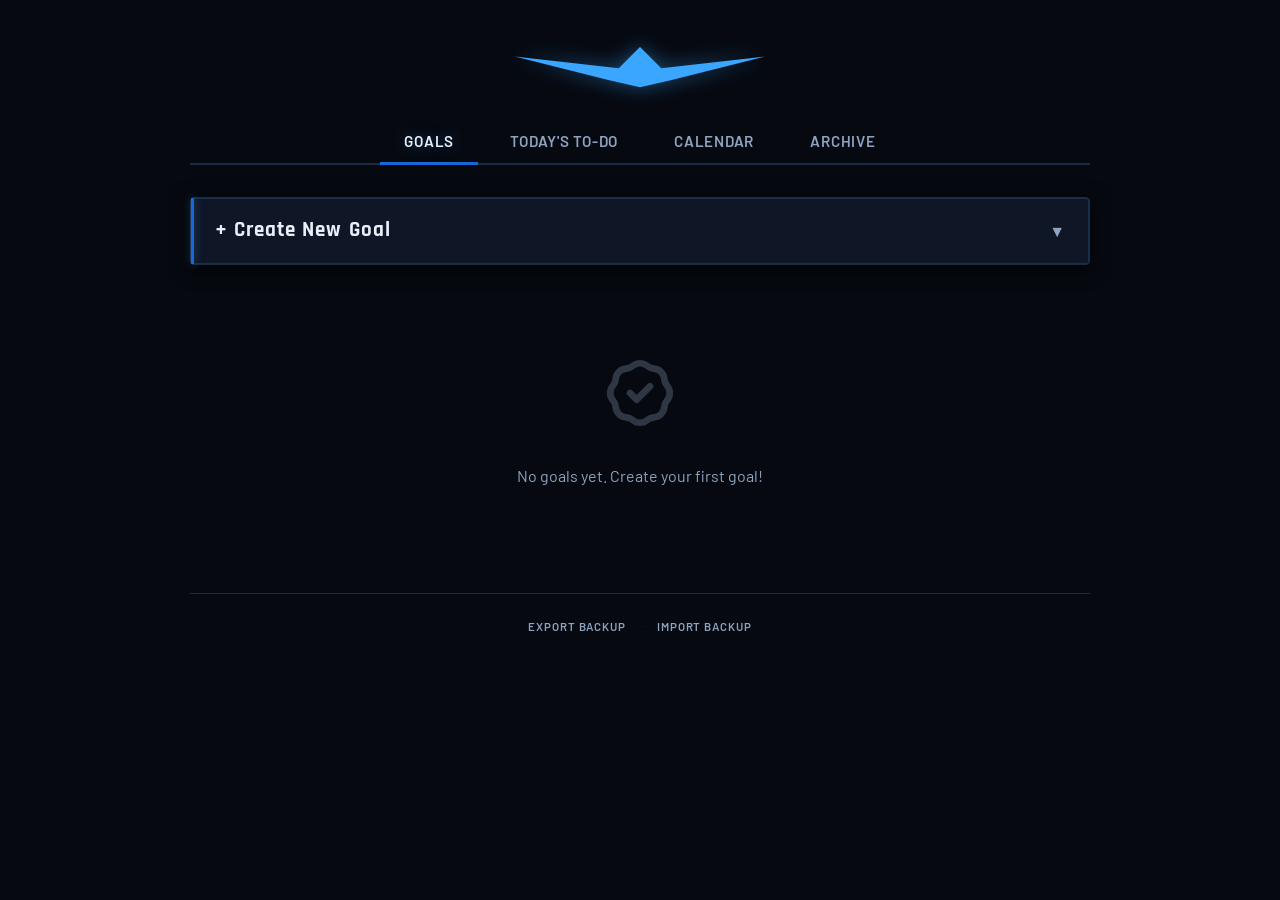
<file: index.html>
<!DOCTYPE html>
<html lang="en">
<head>
  <meta charset="UTF-8">
  <meta name="viewport" content="width=device-width, initial-scale=1.0">
  <title>Goal Tracker</title>
  <link rel="preconnect" href="https://fonts.googleapis.com">
  <link rel="preconnect" href="https://fonts.gstatic.com" crossorigin>
  <link rel="stylesheet" href="https://fonts.googleapis.com/css2?family=Rajdhani:wght@500;600;700&family=Barlow:wght@400;500;600;700&display=swap">
  <link rel="stylesheet" href="assets/styles.css">
</head>
<body>
  <div class="container">
    <header>
      <svg class="wing-mark" viewBox="0 0 220 46" aria-hidden="true" focusable="false">
        <path d="M110 6 L128 24 L216 14 L136 34 L110 40 Z"/>
        <path d="M110 6 L92 24 L4 14 L84 34 L110 40 Z"/>
      </svg>
      <h1 class="sr-only">Goal Tracker</h1>
    </header>

    <div class="tabs">
      <button class="tab active" onclick="switchTab('goals')">Goals</button>
      <button class="tab" onclick="switchTab('todo')">Today's To-Do</button>
      <button class="tab" onclick="switchTab('calendar')">Calendar</button>
      <button class="tab" onclick="switchTab('archive')">Archive</button>
    </div>

    <!-- GOALS TAB -->
    <div id="goals-tab" class="tab-content active">
      <div class="add-goal-section collapsed" id="addGoalSection">
        <div class="add-goal-header" onclick="toggleAddGoalSection()">
          <h2>+ Create New Goal</h2>
          <span class="expand-icon">&#9660;</span>
        </div>
        <div class="add-goal-content">
          <form id="goalForm">
            <div class="form-group">
              <label for="goalTitle">Goal Title</label>
              <input type="text" id="goalTitle" required placeholder="e.g., Launch my online business">
            </div>

            <div class="form-group">
              <label for="goalDeadline">Deadline (Optional)</label>
              <input type="date" id="goalDeadline">
            </div>

            <div class="form-group">
              <label class="checkbox-label">
                <input type="checkbox" id="isBooleanGoal" onchange="toggleObjectivesSection()">
                <span>Simple Yes/No Goal (no objectives needed)</span>
              </label>
            </div>

            <div class="form-group" id="objectivesFormGroup">
              <label>Objectives (Optional)</label>
              <div id="objectivesList" class="objectives-list"></div>
              <button type="button" class="btn btn-secondary" onclick="addObjectiveInput()">+ Add Objective</button>
            </div>

            <button type="submit" class="btn btn-primary">Create Goal</button>
          </form>
        </div>
      </div>

      <div id="goalsContainer"></div>
    </div>

    <!-- TODAY'S TO-DO TAB -->
    <div id="todo-tab" class="tab-content">
      <div class="daily-planner">
        <h2>To-Do List</h2>

        <div class="planner-nav">
          <button onclick="changePlannerDay(-1)" aria-label="Previous day">&#8249;</button>
          <span id="plannerDate"></span>
          <button onclick="changePlannerDay(1)" aria-label="Next day">&#8250;</button>
          <button id="plannerToday" class="planner-today" onclick="goToToday()">Today</button>
        </div>

        <div class="planner-section">
          <h3>Tasks</h3>
          <div class="day-view">
            <div class="day-timeline" id="dayTimeline" onclick="timelineJump(event)"
              title="Click to jump to what's happening then"></div>
            <div class="daily-task-list" id="dailyTaskList"></div>
          </div>
        </div>

        <div class="planner-section">
          <h3>Add Quick Task</h3>
          <div class="quick-task-row">
            <input type="text" id="quickTaskInput" placeholder="Add a task not related to any goal...">
            <button class="btn btn-primary" onclick="addQuickTask()">Add</button>
          </div>
        </div>

        <div class="planner-section">
          <h3>Add from Goals</h3>
          <div class="objective-selector" id="objectiveSelector"></div>
        </div>
      </div>
    </div>

    <!-- CALENDAR TAB -->
    <div id="calendar-tab" class="tab-content">
      <div class="calendar-planner-layout">
        <div class="calendar-container">
          <div class="calendar-header">
            <h2>Calendar</h2>
            <div class="calendar-nav">
              <button onclick="changeMonth(-1)">&#8249;</button>
              <span id="currentMonth"></span>
              <button onclick="changeMonth(1)">&#8250;</button>
            </div>
          </div>
          <div class="calendar-grid" id="calendarGrid"></div>
        </div>

        <div class="goals-sidebar">
          <h3>Goals by Deadline</h3>
          <div id="goalsSidebarList"></div>
        </div>
      </div>
    </div>

    <!-- ARCHIVE TAB -->
    <div id="archive-tab" class="tab-content">
      <div class="archive-header">
        <h2>Archived Goals</h2>
        <p>Completed goals you've archived</p>
      </div>
      <div id="archivedGoalsContainer"></div>
    </div>

    <!-- Day Details Modal -->
    <div id="dayDetailsModal" class="day-details-modal" onclick="closeDayDetails(event)">
      <div class="day-details-content" onclick="event.stopPropagation()">
        <div class="day-details-header">
          <h3 id="dayDetailsDate"></h3>
          <button class="close-modal" onclick="closeDayDetails()">&times;</button>
        </div>
        <div id="dayDetailsContent"></div>
      </div>
    </div>
    <footer class="data-footer">
      <button class="data-btn" onclick="exportData()">Export backup</button>
      <span class="data-sep">·</span>
      <button class="data-btn" onclick="document.getElementById('importFile').click()">Import backup</button>
      <input type="file" id="importFile" accept="application/json,.json"
        onchange="importData(this)" hidden>
    </footer>
  </div>

  <script src="assets/app.js"></script>
</body>
</html>
</file>
<file: assets/styles.css>
:root {
  /* Nightwing: Blüdhaven blue on near-black. Electric blue carries the
     identity; red and amber are kept strictly for urgency so a deadline still
     reads as a deadline rather than blending into the accent. */
  --primary: #0b1220;
  --primary-light: #16233a;
  --accent: #1668d8;
  --accent-light: #3aa6ff;
  --bg: #060910;
  --surface: #0f1626;
  --text: #e8eff8;
  --text-muted: #8ea3bf;
  --border: #1d2b42;
  --success: #2ea87f;
  --shadow: rgba(0, 0, 0, 0.65);
  --deadline-red: #ef4d4d;
  --target-yellow: #f0a92c;

  --glow: rgba(58, 166, 255, 0.45);
  --glow-soft: rgba(58, 166, 255, 0.28);
  --edge: rgba(58, 166, 255, 0.18);
  --accent-wash: rgba(58, 166, 255, 0.16);
  --success-glow: rgba(46, 168, 127, 0.5);
  --danger-wash: rgba(239, 77, 77, 0.18);
}

* {
  margin: 0;
  padding: 0;
  box-sizing: border-box;
}

body {
  font-family: 'Barlow', sans-serif;
  background: var(--bg);
  color: var(--text);
  line-height: 1.6;
  min-height: 100vh;
  padding: 1rem;
}

.container {
  max-width: 900px;
  margin: 0 auto;
}

header {
  text-align: center;
  margin-bottom: 1.5rem;
  padding-top: 1.5rem;
  position: relative;
}

/* Swept wings, the one motif the whole theme hangs off. Inline SVG so it stays
   a single self-contained file with no asset to fetch. */
.wing-mark {
  display: block;
  width: min(260px, 62%);
  height: auto;
  margin: 0 auto;
  fill: var(--accent-light);
  filter: drop-shadow(0 0 10px var(--glow));
  animation: fadeInDown 0.6s ease-out;
}

h1 {
  font-family: 'Rajdhani', sans-serif;
  font-size: 3.5rem;
  font-weight: 700;
  color: var(--text);
  letter-spacing: 0.12em;
  margin-bottom: 0.5rem;
  animation: fadeInDown 0.6s ease-out;
  text-transform: uppercase;
  text-shadow: 0 0 22px var(--glow), 0 0 48px var(--glow-soft);
}

.tabs {
  display: flex;
  gap: 0.5rem;
  justify-content: center;
  margin-bottom: 2rem;
  border-bottom: 2px solid var(--border);
  padding-bottom: 0;
  flex-wrap: wrap;
}

.tab {
  padding: 0.75rem 1.5rem;
  background: transparent;
  border: none;
  font-family: 'Barlow', sans-serif;
  font-size: 0.95rem;
  font-weight: 600;
  color: var(--text-muted);
  cursor: pointer;
  transition: all 0.3s ease;
  border-bottom: 3px solid transparent;
  position: relative;
  top: 2px;
  letter-spacing: 0.05em;
  text-transform: uppercase;
}

.tab:hover {
  color: var(--accent-light);
  text-shadow: 0 0 10px var(--glow);
}

.tab.active {
  color: var(--text);
  border-bottom-color: var(--accent);
  text-shadow: 0 0 15px var(--glow);
}

.tab-content {
  display: none;
}

.tab-content.active {
  display: block;
  animation: fadeIn 0.4s ease-out;
}

/* Compact Goal Cards */
.goal-card {
  background: var(--surface);
  border-radius: 4px;
  padding: 0.75rem 1.25rem;
  box-shadow: 0 4px 20px var(--shadow), inset 0 0 0 1px var(--edge);
  border: 1px solid var(--border);
  transition: all 0.2s ease;
  margin-bottom: 0.75rem;
  position: relative;
  overflow: hidden;
}

.goal-card::before {
  content: '';
  position: absolute;
  top: 0;
  left: 0;
  width: 3px;
  height: 100%;
  background: var(--accent);
  box-shadow: 0 0 10px var(--glow);
}

.goal-card:hover {
  transform: translateY(-1px);
  box-shadow: 0 6px 25px rgba(0, 0, 0, 0.8), 0 0 20px var(--glow);
  border-color: var(--accent);
}

.goal-card.collapsed {
  padding: 0.75rem 1.25rem;
}

.goal-header {
  display: flex;
  justify-content: space-between;
  align-items: center;
  gap: 0.75rem;
  cursor: pointer;
  user-select: none;
}

.goal-title {
  font-family: 'Rajdhani', sans-serif;
  font-size: 1.15rem;
  font-weight: 700;
  color: var(--text);
  line-height: 1.3;
  flex: 1;
  transition: color 0.2s ease;
  letter-spacing: 0.05em;
}

.goal-header:hover .goal-title {
  color: var(--accent-light);
  text-shadow: 0 0 10px var(--glow);
}

.goal-header-right {
  display: flex;
  align-items: center;
  gap: 0.4rem;
  flex-shrink: 0;
}

.expand-icon {
  font-size: 1rem;
  color: var(--text-muted);
  transition: transform 0.3s ease;
}

.goal-card:not(.collapsed) .expand-icon {
  transform: rotate(180deg);
}

.goal-content {
  max-height: 0;
  overflow: hidden;
  transition: max-height 0.3s ease;
}

.goal-card:not(.collapsed) .goal-content {
  max-height: 5000px;
  padding-top: 1rem;
}

/* Badges - Compact */
.goal-deadline,
.completed-badge,
.boolean-goal-badge {
  padding: 0.3rem 0.6rem;
  border-radius: 2px;
  font-size: 0.7rem;
  font-weight: 700;
  white-space: nowrap;
  letter-spacing: 0.05em;
  text-transform: uppercase;
  box-shadow: 0 2px 8px rgba(0, 0, 0, 0.5);
}

.goal-deadline {
  background: var(--accent);
  color: white;
  cursor: pointer;
  transition: all 0.2s ease;
  box-shadow: 0 0 10px var(--glow), 0 2px 8px rgba(0, 0, 0, 0.5);
}

.goal-deadline:hover {
  transform: scale(1.05);
  box-shadow: 0 0 15px var(--accent), 0 0 30px var(--glow);
}

.goal-deadline.overdue {
  background: var(--deadline-red);
  animation: pulse-accent 2s ease-in-out infinite;
}

@keyframes pulse-accent {
  0%, 100% { box-shadow: 0 0 10px var(--glow); }
  50% { box-shadow: 0 0 20px var(--accent), 0 0 40px var(--glow); }
}

.goal-deadline.editing {
  padding: 0;
  background: transparent;
  box-shadow: none;
}

.goal-deadline.editing input[type="date"] {
  padding: 0.3rem 0.6rem;
  border: 2px solid var(--accent);
  border-radius: 2px;
  font-size: 0.7rem;
  font-weight: 600;
  background: var(--surface);
  color: var(--text);
}

.completed-badge {
  background: var(--success);
  color: white;
  box-shadow: 0 0 10px var(--success-glow);
}

.boolean-goal-badge {
  background: var(--primary);
  color: var(--accent-light);
  border: 1px solid var(--accent);
  box-shadow: 0 0 10px var(--glow);
}

/* Add Goal Section - Collapsible */
.add-goal-section {
  background: var(--surface);
  border-radius: 4px;
  padding: 1rem 1.5rem;
  margin-bottom: 1.5rem;
  box-shadow: 0 4px 20px var(--shadow), inset 0 0 0 1px var(--edge);
  border: 1px solid var(--border);
  transition: all 0.3s ease;
  position: relative;
}

.add-goal-section::before {
  content: '';
  position: absolute;
  top: 0;
  left: 0;
  width: 3px;
  height: 100%;
  background: var(--accent);
  box-shadow: 0 0 10px var(--glow);
}

.add-goal-header {
  display: flex;
  justify-content: space-between;
  align-items: center;
  cursor: pointer;
  user-select: none;
}

.add-goal-header h2 {
  font-family: 'Rajdhani', sans-serif;
  font-size: 1.3rem;
  font-weight: 700;
  color: var(--text);
  margin: 0;
  letter-spacing: 0.05em;
}

.add-goal-header:hover h2 {
  color: var(--accent-light);
  text-shadow: 0 0 10px var(--glow);
}

.add-goal-content {
  max-height: 0;
  overflow: hidden;
  transition: max-height 0.3s ease;
}

.add-goal-section:not(.collapsed) .add-goal-content {
  max-height: 2000px;
  margin-top: 1.5rem;
}

.form-group {
  margin-bottom: 1.25rem;
}

label {
  display: block;
  font-weight: 600;
  margin-bottom: 0.4rem;
  color: var(--text);
  font-size: 0.85rem;
  text-transform: uppercase;
  letter-spacing: 0.05em;
}

input[type="text"],
input[type="date"],
textarea {
  width: 100%;
  padding: 0.75rem 0.875rem;
  border: 2px solid var(--border);
  border-radius: 2px;
  font-family: 'Barlow', sans-serif;
  font-size: 0.95rem;
  transition: all 0.3s ease;
  background: var(--bg);
  color: var(--text);
}

input[type="text"]:focus,
input[type="date"]:focus,
textarea:focus {
  outline: none;
  border-color: var(--accent);
  background: var(--surface);
  transform: translateY(-1px);
  box-shadow: 0 4px 12px rgba(0, 0, 0, 0.5), 0 0 15px var(--glow);
}

textarea {
  resize: vertical;
  min-height: 80px;
}

.objectives-list {
  margin-top: 0.75rem;
}

.objective-item {
  display: flex;
  gap: 0.75rem;
  margin-bottom: 0.75rem;
  align-items: center;
}

.objective-item input {
  flex: 1;
}

.btn {
  padding: 0.75rem 1.5rem;
  border: none;
  border-radius: 2px;
  font-family: 'Barlow', sans-serif;
  font-size: 0.95rem;
  font-weight: 600;
  cursor: pointer;
  transition: all 0.3s ease;
  text-transform: uppercase;
  letter-spacing: 0.1em;
}

.btn-primary {
  background: var(--accent);
  color: white;
  box-shadow: 0 4px 12px rgba(0, 0, 0, 0.5), 0 0 15px var(--glow);
  border: 1px solid var(--accent-light);
}

.btn-primary:hover {
  background: var(--accent-light);
  transform: translateY(-2px);
  box-shadow: 0 6px 20px rgba(0, 0, 0, 0.7), 0 0 25px var(--accent);
}

.btn-secondary {
  background: transparent;
  color: var(--accent-light);
  border: 2px solid var(--accent);
  padding: 0.65rem 1.4rem;
  box-shadow: 0 0 10px var(--glow);
}

.btn-secondary:hover {
  background: var(--accent);
  color: white;
  transform: translateY(-2px);
  box-shadow: 0 0 20px var(--accent);
}

.btn-remove {
  background: transparent;
  border: none;
  color: var(--accent-light);
  font-size: 1.3rem;
  cursor: pointer;
  padding: 0.25rem 0.5rem;
  transition: all 0.2s ease;
  border-radius: 2px;
}

.btn-remove:hover {
  background: var(--danger-wash);
  transform: scale(1.1);
  text-shadow: 0 0 10px var(--accent);
}

/* Destructive, so it reads red rather than sharing the accent with every
   other action — which it did when the whole theme was one colour. */
.btn-delete {
  background: transparent;
  color: var(--deadline-red);
  border: 1px solid var(--deadline-red);
  padding: 0.5rem 1rem;
  font-size: 0.875rem;
  margin-top: 1rem;
  box-shadow: none;
}

.btn-delete:hover {
  background: var(--deadline-red);
  color: white;
  box-shadow: 0 0 18px var(--danger-wash);
}

.btn-archive {
  margin-right: 0.5rem;
}

/* Objectives Section */
.objectives-section h3 {
  font-size: 0.875rem;
  font-weight: 600;
  color: var(--text);
  text-transform: uppercase;
  letter-spacing: 0.05em;
  margin-bottom: 0.75rem;
}

.objective-checkbox {
  display: flex;
  align-items: center;
  gap: 0.75rem;
  padding: 0.75rem;
  background: var(--bg);
  border-radius: 2px;
  margin-bottom: 0.75rem;
  transition: all 0.2s ease;
  border: 1px solid var(--border);
}

.objective-checkbox:hover {
  background: var(--surface);
  border-color: var(--accent);
  box-shadow: 0 0 10px var(--glow);
}

.objective-checkbox input[type="checkbox"] {
  width: 18px;
  height: 18px;
  cursor: pointer;
  accent-color: var(--accent);
  flex-shrink: 0;
}

.objective-checkbox.completed {
  opacity: 0.5;
  border-color: var(--success);
}

.objective-checkbox.completed label {
  text-decoration: line-through;
  color: var(--text-muted);
}

.objective-checkbox label {
  flex: 1;
  cursor: pointer;
  font-size: 0.95rem;
  color: var(--text);
}

.objective-checkbox .btn-remove,
.objective-checkbox .target-date-toggle {
  opacity: 0;
  transition: opacity 0.2s ease;
}

.objective-checkbox:hover .btn-remove,
.objective-checkbox:hover .target-date-toggle {
  opacity: 1;
}

.target-date-toggle {
  background: transparent;
  border: none;
  color: var(--text-muted);
  font-size: 0.85rem;
  cursor: pointer;
  padding: 0.25rem 0.5rem;
  border-radius: 4px;
  transition: all 0.2s ease;
}

.target-date-toggle:hover {
  background: var(--bg);
  color: var(--accent-light);
}

.target-date-section {
  margin-left: 2.5rem;
  margin-top: 0.5rem;
  margin-bottom: 0.75rem;
  display: none;
}

.target-date-section.show {
  display: block;
}

/* Progress Bar */
.progress-bar {
  margin-top: 1rem;
  padding-top: 1rem;
  border-top: 1px solid var(--border);
}

.progress-label {
  display: flex;
  justify-content: space-between;
  margin-bottom: 0.5rem;
  font-size: 0.875rem;
  font-weight: 600;
  color: var(--text-muted);
  text-transform: uppercase;
  letter-spacing: 0.05em;
}

.progress-track {
  height: 6px;
  background: var(--bg);
  border-radius: 3px;
  overflow: hidden;
  border: 1px solid var(--border);
}

.progress-fill {
  height: 100%;
  background: linear-gradient(90deg, var(--accent), var(--accent-light));
  border-radius: 3px;
  transition: width 0.5s ease;
  box-shadow: 0 0 10px var(--glow);
}

/* Daily Planner */
.daily-planner {
  background: var(--surface);
  border-radius: 4px;
  padding: 1.25rem;
  box-shadow: 0 4px 30px var(--shadow), inset 0 0 0 1px var(--edge);
  border: 1px solid var(--border);
}

.daily-planner h2 {
  font-family: 'Rajdhani', sans-serif;
  font-size: 1.75rem;
  font-weight: 700;
  color: var(--text);
  margin-bottom: 1.5rem;
  letter-spacing: 0.1em;
  text-transform: uppercase;
}

.planner-section {
  margin-bottom: 1.5rem;
}

.planner-section h3 {
  font-size: 0.875rem;
  font-weight: 600;
  color: var(--text);
  text-transform: uppercase;
  letter-spacing: 0.05em;
  margin-bottom: 1rem;
}

.daily-task-list {
  background: var(--bg);
  border-radius: 8px;
  padding: 0.5rem;
  min-height: 100px;
}

.daily-task {
  display: flex;
  align-items: flex-start;
  gap: 0.6rem;
  padding: 0.6rem 0.7rem;
  background: var(--surface);
  border-radius: 2px;
  margin-bottom: 0.5rem;
  border: 1px solid var(--border);
  transition: all 0.2s ease;
}

.daily-task:hover {
  transform: translateX(4px);
  border-color: var(--accent);
  box-shadow: 0 0 10px var(--glow);
}

.daily-task.completed {
  opacity: 0.5;
}

.daily-task input[type="checkbox"] {
  width: 20px;
  height: 20px;
  cursor: pointer;
  accent-color: var(--accent);
  flex-shrink: 0;
  margin-top: 0.25rem;
}

.daily-task-text {
  flex: 1;
  min-width: 0;
}

/* Floated rather than a flex sibling, so a long task name wraps around the
   buttons and then continues underneath them instead of being boxed into a
   narrow column beside them. */
.daily-task-actions {
  float: right;
  display: flex;
  align-items: center;
  gap: 0.15rem;
  margin: -0.1rem 0 0.15rem 0.5rem;
}

.daily-task-goal {
  margin-bottom: 0.1rem;
}

.inline-edit-task {
  width: 100%;
  font-size: 0.95rem;
}

.daily-task-objective {
  font-size: 0.95rem;
  color: var(--text);
  line-height: 1.4;
  cursor: text;
  /* Without this a double-tap is claimed by the browser's zoom gesture and
     dblclick never fires. Pinch-zoom is unaffected. */
  touch-action: manipulation;
}

.daily-task-objective:hover {
  text-decoration: underline dotted var(--text-muted);
  text-underline-offset: 3px;
}

.daily-task.completed .daily-task-objective {
  text-decoration: line-through;
  color: var(--text-muted);
}

.daily-task-goal {
  font-size: 0.8rem;
  color: var(--accent-light);
  font-weight: 600;
  text-transform: uppercase;
  letter-spacing: 0.05em;
}

.objective-selector {
  max-height: 450px;
  overflow-y: auto;
  border: 2px solid var(--border);
  border-radius: 8px;
  padding: 0.75rem;
  background: var(--bg);
}

.goal-objectives-group {
  margin-bottom: 1rem;
}

.goal-objectives-title {
  font-weight: 600;
  color: var(--text);
  margin-bottom: 0.5rem;
  font-size: 0.875rem;
  text-transform: uppercase;
  letter-spacing: 0.05em;
}

.selectable-objective {
  display: flex;
  align-items: center;
  gap: 0.5rem;
  padding: 0.5rem;
  background: var(--surface);
  border-radius: 6px;
  margin-bottom: 0.4rem;
  cursor: pointer;
  transition: all 0.2s ease;
  border: 2px solid transparent;
  font-size: 0.9rem;
  color: var(--text);
}

.selectable-objective:hover {
  border-color: var(--accent);
  background: var(--primary-light);
  color: white;
}

.selectable-objective.in-list {
  background: var(--primary-light);
  color: var(--accent-light);
  border-color: var(--accent);
  font-weight: 600;
}

.empty-planner {
  text-align: center;
  padding: 2rem;
  color: var(--text-muted);
}

.empty-state {
  text-align: center;
  padding: 4rem 2rem;
  color: var(--text-muted);
}

.empty-state svg {
  width: 80px;
  height: 80px;
  margin-bottom: 1.5rem;
  opacity: 0.3;
}

/* Calendar */
.calendar-planner-layout {
  display: grid;
  grid-template-columns: 1fr 300px;
  gap: 2rem;
  margin-bottom: 2rem;
}

.calendar-container {
  background: var(--surface);
  border-radius: 4px;
  padding: 2rem;
  box-shadow: 0 4px 30px var(--shadow), inset 0 0 0 1px var(--edge);
  border: 1px solid var(--border);
}

.calendar-header {
  display: flex;
  justify-content: space-between;
  align-items: center;
  margin-bottom: 2rem;
}

.calendar-header h2 {
  font-family: 'Rajdhani', sans-serif;
  font-size: 1.75rem;
  font-weight: 700;
  color: var(--text);
  letter-spacing: 0.1em;
  text-transform: uppercase;
}

.calendar-nav {
  display: flex;
  gap: 1rem;
  align-items: center;
}

.calendar-nav button {
  background: var(--accent);
  color: white;
  border: 1px solid var(--accent-light);
  width: 36px;
  height: 36px;
  border-radius: 2px;
  cursor: pointer;
  font-size: 1.2rem;
  display: flex;
  align-items: center;
  justify-content: center;
  transition: all 0.2s ease;
  box-shadow: 0 0 10px var(--glow);
}

.calendar-nav button:hover {
  background: var(--accent-light);
  transform: scale(1.05);
  box-shadow: 0 0 20px var(--accent);
}

.calendar-nav span {
  font-weight: 600;
  color: var(--text);
  min-width: 150px;
  text-align: center;
  letter-spacing: 0.05em;
}

.calendar-grid {
  display: grid;
  grid-template-columns: repeat(7, 1fr);
  gap: 0.5rem;
  width: 100%;
}

.calendar-day-header {
  text-align: center;
  font-weight: 600;
  color: var(--text-muted);
  padding: 0.75rem;
  font-size: 0.875rem;
  text-transform: uppercase;
  letter-spacing: 0.05em;
}

.calendar-day {
  aspect-ratio: 1;
  border: 2px solid var(--border);
  border-radius: 2px;
  display: flex;
  flex-direction: column;
  align-items: center;
  justify-content: center;
  cursor: pointer;
  transition: all 0.2s ease;
  background: var(--bg);
  padding: 0.5rem;
}

.calendar-day:hover {
  border-color: var(--accent);
  transform: scale(1.05);
  box-shadow: 0 0 15px var(--glow);
}

.calendar-day.other-month {
  opacity: 0.3;
}

.calendar-day.today {
  background: var(--accent);
  color: white;
  border-color: var(--accent-light);
  font-weight: 700;
  box-shadow: 0 0 20px var(--accent);
}

.calendar-day.has-completions {
  background: linear-gradient(135deg, var(--success) 0%, var(--success-glow) 100%);
  color: white;
  border-color: var(--success);
}

.calendar-day.has-deadline {
  border: 3px solid var(--deadline-red);
  border-style: dashed;
  box-shadow: 0 0 10px var(--glow);
}

.calendar-day.has-target {
  border: 3px solid var(--target-yellow);
  border-style: dashed;
}

.calendar-day.has-deadline.has-completions {
  border-style: solid;
  background: linear-gradient(135deg, var(--deadline-red) 0%, var(--success) 100%);
  box-shadow: 0 0 15px var(--accent);
}

.calendar-day.has-target.has-completions {
  border-style: solid;
  background: linear-gradient(135deg, var(--target-yellow) 0%, var(--success) 100%);
}

.calendar-day-number {
  font-size: 1rem;
  font-weight: 600;
}

.deadline-badge {
  font-size: 0.65rem;
  font-weight: 700;
  margin-top: 2px;
}

.deadline-badge.red {
  color: var(--deadline-red);
}

.deadline-badge.yellow {
  color: var(--target-yellow);
}

.calendar-day.has-deadline .deadline-badge.red,
.calendar-day.has-target .deadline-badge.yellow {
  color: white;
  text-shadow: 0 1px 2px rgba(0,0,0,0.3);
}

.calendar-day-dots {
  display: flex;
  gap: 2px;
  margin-top: 4px;
  flex-wrap: wrap;
  justify-content: center;
}

.calendar-day-dot {
  width: 4px;
  height: 4px;
  border-radius: 50%;
  background: currentColor;
  opacity: 0.6;
}

/* Goals Sidebar */
.goals-sidebar {
  background: var(--surface);
  border-radius: 16px;
  padding: 1.5rem;
  box-shadow: 0 2px 20px var(--shadow);
  border: 1px solid var(--border);
  max-height: 600px;
  overflow-y: auto;
}

.goals-sidebar h3 {
  font-family: 'Rajdhani', sans-serif;
  font-size: 1.25rem;
  font-weight: 700;
  color: var(--accent-light);
  margin-bottom: 1rem;
}

.sidebar-goal-item {
  background: var(--bg);
  padding: 1rem;
  border-radius: 8px;
  margin-bottom: 0.75rem;
  cursor: pointer;
  transition: all 0.2s ease;
  border-left: 3px solid var(--accent);
}

.sidebar-goal-item:hover {
  transform: translateX(4px);
  border-left-color: var(--accent);
}

.sidebar-goal-item.no-deadline {
  border-left-color: var(--text-muted);
  opacity: 0.7;
}

.sidebar-goal-title {
  font-weight: 600;
  color: var(--text);
  margin-bottom: 0.5rem;
  font-size: 0.95rem;
}

.sidebar-goal-deadline {
  font-size: 0.8rem;
  color: var(--text-muted);
  display: flex;
  align-items: center;
  gap: 0.5rem;
}

.sidebar-goal-deadline.overdue {
  color: var(--deadline-red);
  font-weight: 600;
}

.sidebar-goal-progress {
  font-size: 0.75rem;
  color: var(--text-muted);
  margin-top: 0.25rem;
}

.no-goals-sidebar {
  text-align: center;
  padding: 2rem 1rem;
  color: var(--text-muted);
  font-size: 0.9rem;
}

/* Day Details Modal */
.day-details-modal {
  position: fixed;
  top: 0;
  left: 0;
  right: 0;
  bottom: 0;
  background: rgba(0, 0, 0, 0.5);
  display: none;
  align-items: center;
  justify-content: center;
  z-index: 1000;
  padding: 1rem;
}

.day-details-modal.active {
  display: flex;
}

.day-details-content {
  background: var(--surface);
  border-radius: 16px;
  padding: 2rem;
  max-width: 500px;
  width: 100%;
  max-height: 80vh;
  overflow-y: auto;
  box-shadow: 0 10px 40px rgba(0, 0, 0, 0.3);
  position: relative;
}

.day-details-header {
  display: flex;
  justify-content: space-between;
  align-items: center;
  margin-bottom: 1.5rem;
  padding-bottom: 1rem;
  border-bottom: 2px solid var(--border);
}

.day-details-header h3 {
  font-family: 'Rajdhani', sans-serif;
  font-size: 1.5rem;
  font-weight: 700;
  color: var(--accent-light);
  margin: 0;
}

.close-modal {
  background: transparent;
  border: none;
  font-size: 2rem;
  color: var(--text-muted);
  cursor: pointer;
  padding: 0;
  width: 36px;
  height: 36px;
  display: flex;
  align-items: center;
  justify-content: center;
  border-radius: 8px;
  transition: all 0.2s ease;
}

.close-modal:hover {
  background: var(--bg);
  color: var(--accent-light);
}

.completion-item,
.deadline-item,
.target-item {
  background: var(--bg);
  padding: 1rem;
  border-radius: 8px;
  margin-bottom: 0.75rem;
}

.completion-item {
  border-left: 4px solid var(--success);
}

.deadline-item {
  border-left: 4px solid var(--deadline-red);
}

.target-item {
  border-left: 4px solid var(--target-yellow);
}

.section-divider {
  margin: 1.5rem 0;
  border-top: 2px solid var(--border);
}

.section-title {
  font-size: 0.875rem;
  font-weight: 600;
  color: var(--accent-light);
  text-transform: uppercase;
  letter-spacing: 0.05em;
  margin-bottom: 1rem;
}

.no-completions {
  text-align: center;
  padding: 2rem;
  color: var(--text-muted);
}

/* Animations */
@keyframes fadeIn {
  from { opacity: 0; }
  to { opacity: 1; }
}

@keyframes fadeInDown {
  from {
    opacity: 0;
    transform: translateY(-20px);
  }
  to {
    opacity: 1;
    transform: translateY(0);
  }
}

@keyframes fadeInUp {
  from {
    opacity: 0;
    transform: translateY(20px);
  }
  to {
    opacity: 1;
    transform: translateY(0);
  }
}

@keyframes pulse {
  0%, 100% {
    box-shadow: 0 2px 20px var(--shadow);
  }
  50% {
    box-shadow: 0 8px 40px var(--glow);
    transform: scale(1.02);
  }
}

@keyframes fadeOut {
  from {
    opacity: 1;
    transform: translateY(0);
  }
  to {
    opacity: 0;
    transform: translateY(-20px);
  }
}

/* Task Scheduling */
.daily-task-time {
  font-size: 0.8rem;
  font-weight: 700;
  color: var(--accent-light);
  letter-spacing: 0.04em;
  margin-top: 0.3rem;
}

.daily-task.completed .daily-task-time {
  color: var(--text-muted);
}

/* The block's end has passed and it isn't done — today only. */
.daily-task.overdue {
  border-color: var(--deadline-red);
}

.daily-task.overdue .daily-task-time::after {
  content: ' · past due';
  font-weight: 600;
  color: var(--deadline-red);
}

/* Happening right now — carried by emphasis, not a word. */
.daily-task.now {
  border-color: var(--accent-light);
  border-left: 3px solid var(--accent-light);
  background: linear-gradient(90deg, var(--accent-wash), var(--surface) 60%);
  box-shadow: 0 0 18px var(--glow);
}

.daily-task.now .daily-task-objective {
  font-weight: 700;
  color: #fff;
}

.daily-task.now .daily-task-time {
  color: #fff;
}

@keyframes task-ping {
  0%   { box-shadow: 0 0 0 0 var(--accent-light); }
  100% { box-shadow: 0 0 0 14px rgba(58, 166, 255, 0); }
}

.daily-task.pinged {
  animation: task-ping 0.7s ease-out;
}

.sr-only {
  position: absolute;
  width: 1px;
  height: 1px;
  padding: 0;
  overflow: hidden;
  clip: rect(0, 0, 0, 0);
  white-space: nowrap;
  border: 0;
}

/* Day timeline */
.day-view {
  display: flex;
  gap: 0.75rem;
  align-items: stretch;
}

.day-view .daily-task-list {
  flex: 1;
  min-width: 0;
}

.day-timeline {
  position: relative;
  flex: 0 0 46px;
  border-radius: 8px;
  background: var(--bg);
  border: 1px solid var(--border);
  cursor: pointer;
  overflow: hidden;
}

.day-timeline.empty {
  display: none;
}

.timeline-tick {
  position: absolute;
  left: 0;
  right: 0;
  border-top: 1px dashed var(--border);
  pointer-events: none;
}

.timeline-tick span {
  position: absolute;
  left: 3px;
  top: 1px;
  font-size: 0.55rem;
  color: var(--text-muted);
  letter-spacing: 0.02em;
}

.timeline-block {
  position: absolute;
  right: 5px;
  width: 12px;
  border-radius: 3px;
  background: var(--accent);
  opacity: 0.75;
  pointer-events: none;
}

.timeline-block.overdue {
  background: var(--text-muted);
}

.timeline-block.now {
  background: var(--accent-light);
  opacity: 1;
  box-shadow: 0 0 10px var(--accent-light);
}

.timeline-block.done {
  background: var(--success);
  opacity: 0.55;
}

/* Deliberately white rather than the theme red: every task block is red, and a
   red ticker disappears into them. */
.timeline-now {
  position: absolute;
  left: 0;
  right: 0;
  height: 2px;
  background: #fff;
  box-shadow: 0 0 6px rgba(255, 255, 255, 0.95), 0 0 14px var(--accent-light);
  pointer-events: none;
  z-index: 3;
}

/* The hash mark itself. */
.timeline-now::before {
  content: '';
  position: absolute;
  left: 1px;
  top: -4px;
  width: 9px;
  height: 9px;
  border-radius: 50%;
  background: #fff;
  box-shadow: 0 0 6px rgba(255, 255, 255, 0.95);
}

/* A soft pulse so it reads as live rather than as another divider. */
.timeline-now::after {
  content: '';
  position: absolute;
  left: -1px;
  top: -6px;
  width: 13px;
  height: 13px;
  border-radius: 50%;
  border: 1px solid rgba(255, 255, 255, 0.85);
  animation: now-pulse 2.4s ease-out infinite;
}

@keyframes now-pulse {
  0%   { transform: scale(0.6); opacity: 0.9; }
  70%  { transform: scale(1.6); opacity: 0; }
  100% { transform: scale(1.6); opacity: 0; }
}

/* Row actions fade in on hover, which never happens on a touch screen — show
   them there instead of leaving them all but invisible. */
@media (hover: none) {
  .task-time-toggle,
  .objective-checkbox .btn-remove,
  .objective-checkbox .target-date-toggle {
    opacity: 0.75;
  }
}

/* The bar earns much less width than the list does on a phone. */
@media (max-width: 640px) {
  .day-view {
    gap: 0.4rem;
  }

  .day-timeline {
    flex: 0 0 28px;
  }

  .timeline-tick span {
    font-size: 0.5rem;
    left: 2px;
  }

  .timeline-block {
    width: 7px;
    right: 3px;
  }

  .day-view .daily-task-list {
    padding: 0.5rem;
  }

  .daily-task {
    padding: 0.6rem;
    gap: 0.5rem;
  }
}

/* Time picker */
.time-field {
  display: flex;
  align-items: center;
  gap: 0.4rem;
}

.time-field-label {
  font-size: 0.7rem;
  color: var(--text-muted);
  text-transform: uppercase;
  letter-spacing: 0.06em;
  min-width: 2.5rem;
}

.time-picker {
  display: flex;
  align-items: center;
  gap: 0.25rem;
}

.time-picker .tp-input {
  width: auto;
  padding: 0.35rem 0.5rem;
  font-family: inherit;
  font-size: 0.85rem;
  background: var(--bg);
  color: var(--text);
  border: 1px solid var(--border);
  border-radius: 2px;
  cursor: pointer;
}

.time-picker .tp-input:focus {
  outline: none;
  border-color: var(--accent);
  box-shadow: 0 0 8px var(--glow);
}

.tp-meridiem {
  padding: 0.35rem 0.5rem;
  font-family: inherit;
  font-size: 0.7rem;
  font-weight: 700;
  letter-spacing: 0.05em;
  color: var(--text-muted);
  background: var(--bg);
  border: 1px solid var(--border);
  border-radius: 2px;
  cursor: pointer;
  transition: all 0.15s ease;
}

.tp-meridiem:hover {
  color: var(--text);
  border-color: var(--accent);
}

.tp-meridiem.active {
  background: var(--accent);
  border-color: var(--accent-light);
  color: #fff;
  box-shadow: 0 0 10px var(--glow);
}

/* Its block runs into the next one's. Flagged, not prevented. */
.daily-task.clashing .daily-task-time::before {
  content: '\26A0 ';
  color: var(--target-yellow);
}

.task-time-toggle {
  background: none;
  border: none;
  cursor: pointer;
  font-size: 0.95rem;
  padding: 0.15rem 0.25rem;
  opacity: 0.35;
  flex-shrink: 0;
  transition: opacity 0.2s ease;
}

.task-time-toggle:hover,
.task-time-toggle.set {
  opacity: 1;
}

.daily-task:hover .task-time-toggle {
  opacity: 0.8;
}

.task-time-section {
  display: none;
  flex-direction: column;
  align-items: flex-start;
  gap: 0.5rem;
  flex-wrap: wrap;
  margin: -0.35rem 0 0.75rem 0.5rem;
  padding: 0.75rem;
  background: var(--surface);
  border: 1px solid var(--border);
  border-left: 3px solid var(--accent);
  border-radius: 2px;
}

.task-time-section.show {
  display: flex;
}

.task-time-section label {
  margin: 0;
  font-size: 0.7rem;
  color: var(--text-muted);
}

.task-time-section input[type="time"] {
  width: auto;
  padding: 0.4rem 0.5rem;
  font-size: 0.85rem;
  background: var(--bg);
  color: var(--text);
  border: 1px solid var(--border);
  border-radius: 2px;
}

.time-warning {
  flex-basis: 100%;
  font-size: 0.75rem;
  color: var(--accent-light);
}

.task-group-label {
  font-size: 0.7rem;
  font-weight: 700;
  color: var(--text-muted);
  text-transform: uppercase;
  letter-spacing: 0.1em;
  margin: 1.25rem 0 0.75rem;
  padding-top: 0.75rem;
  border-top: 1px solid var(--border);
}

/* Backup controls — deliberately quiet, since they're used rarely. */
.data-footer {
  display: flex;
  align-items: center;
  justify-content: center;
  gap: 0.5rem;
  margin-top: 2.5rem;
  padding-top: 1.25rem;
  border-top: 1px solid var(--border);
}

.data-btn {
  background: none;
  border: none;
  padding: 0.3rem 0.4rem;
  font-family: inherit;
  font-size: 0.72rem;
  font-weight: 600;
  letter-spacing: 0.08em;
  text-transform: uppercase;
  color: var(--text-muted);
  cursor: pointer;
  transition: color 0.2s ease, text-shadow 0.2s ease;
}

.data-btn:hover {
  color: var(--accent-light);
  text-shadow: 0 0 10px var(--glow);
}

.data-sep {
  color: var(--border);
  font-size: 0.72rem;
}

/* Planner Day Switcher */
.planner-nav {
  display: flex;
  gap: 0.75rem;
  align-items: center;
  margin-bottom: 1.5rem;
  padding-bottom: 1.25rem;
  border-bottom: 1px solid var(--border);
  flex-wrap: wrap;
}

.planner-nav button {
  background: var(--accent);
  color: white;
  border: 1px solid var(--accent-light);
  width: 32px;
  height: 32px;
  border-radius: 2px;
  cursor: pointer;
  font-size: 1.1rem;
  display: flex;
  align-items: center;
  justify-content: center;
  flex-shrink: 0;
  transition: all 0.2s ease;
  box-shadow: 0 0 10px var(--glow);
}

.planner-nav button:hover {
  background: var(--accent-light);
  transform: scale(1.05);
  box-shadow: 0 0 20px var(--accent);
}

.planner-nav #plannerDate {
  font-weight: 600;
  font-size: 0.95rem;
  color: var(--text);
  letter-spacing: 0.03em;
  min-width: 0;
  flex: 1;
  text-align: center;
}

.planner-nav .planner-today {
  width: auto;
  padding: 0 0.85rem;
  font-size: 0.7rem;
  font-weight: 700;
  text-transform: uppercase;
  letter-spacing: 0.08em;
  background: transparent;
  color: var(--accent-light);
}

.planner-nav .planner-today:hover {
  background: var(--accent);
  color: white;
}

/* Narrow screens can't fit the date between the arrows without shredding it
   into four lines, so give it a row of its own above the controls. */
@media (max-width: 640px) {
  .planner-nav {
    justify-content: center;
    gap: 0.5rem;
  }

  .planner-nav #plannerDate {
    flex: 0 0 100%;
    order: -1;
    margin-bottom: 0.25rem;
  }

  .planner-nav button {
    width: 44px;
    height: 40px;
  }

  .planner-nav .planner-today {
    width: auto;
    padding: 0 1rem;
  }
}

/* Form Helpers */
.checkbox-label {
  display: flex;
  align-items: center;
  gap: 0.5rem;
  cursor: pointer;
  text-transform: none;
}

.checkbox-label input[type="checkbox"] {
  width: 18px;
  height: 18px;
  cursor: pointer;
  accent-color: var(--accent);
}

.quick-task-row {
  display: flex;
  gap: 0.75rem;
}

.quick-task-row input {
  flex: 1;
}

/* Inline Editing */
.inline-edit {
  font-family: inherit;
  font-size: inherit;
  font-weight: inherit;
  color: inherit;
  border: 2px solid var(--accent);
  border-radius: 6px;
  padding: 0.25rem 0.5rem;
  background: var(--bg);
}

.inline-edit-title {
  width: 100%;
}

.inline-edit-objective {
  flex: 1;
}

/* Boolean Goal Toggle */
.boolean-goal-toggle {
  padding: 1rem 0;
}

.boolean-goal-toggle label {
  display: flex;
  align-items: center;
  gap: 1rem;
  cursor: pointer;
  padding: 1rem;
  background: var(--bg);
  border-radius: 8px;
}

.boolean-goal-toggle input[type="checkbox"] {
  width: 24px;
  height: 24px;
  cursor: pointer;
  accent-color: var(--success);
}

.boolean-goal-toggle span {
  font-size: 1.05rem;
  font-weight: 500;
}

/* Objectives */
.no-objectives {
  color: var(--text-muted);
  font-style: italic;
  padding: 0.5rem 0;
}

.add-objective-row {
  display: flex;
  gap: 0.75rem;
  margin-top: 1rem;
}

.add-objective-row input {
  flex: 1;
}

.add-objective-row .btn {
  padding: 0.65rem 1.2rem;
}

.target-date-section input[type="date"] {
  padding: 0.5rem;
  font-size: 0.85rem;
  border: 1px solid var(--border);
  border-radius: 6px;
  width: 200px;
}

.target-date-section label {
  font-size: 0.75rem;
  color: var(--text-muted);
  margin-left: 0.5rem;
}

/* Notes */
.notes-section {
  margin-top: 1.5rem;
  padding-top: 1.5rem;
  border-top: 1px solid var(--border);
}

.notes-section h3 {
  font-size: 0.85rem;
  font-weight: 600;
  color: var(--accent-light);
  text-transform: uppercase;
  margin-bottom: 0.75rem;
}

.notes-section textarea {
  width: 100%;
  min-height: 80px;
  padding: 0.75rem;
  border: 2px solid var(--border);
  border-radius: 8px;
  font-family: inherit;
  font-size: 0.9rem;
  background: var(--bg);
  color: var(--text);
  resize: vertical;
}

.goal-deadline.none {
  background: var(--text-muted);
}

/* Archive Header */
.archive-header {
  text-align: center;
  margin-bottom: 2rem;
}

.archive-header h2 {
  font-family: 'Rajdhani', sans-serif;
  font-size: 2.5rem;
  font-weight: 700;
  color: var(--text);
  margin-bottom: 0.5rem;
}

.archive-header p {
  color: var(--text-muted);
}

/* Day Details Items */
.detail-title {
  font-weight: 600;
  margin-bottom: 0.25rem;
}

.detail-meta {
  font-size: 0.875rem;
  color: var(--text-muted);
}

.daily-task .btn-remove {
  opacity: 1;
  margin-left: auto;
}

/* Mobile Responsive */
@media (max-width: 968px) {
  .calendar-planner-layout {
    grid-template-columns: 1fr;
  }
  
  .calendar-container {
    padding: 1rem;
    width: 100%;
    overflow-x: hidden;
  }
  
  .calendar-grid {
    width: 100%;
    margin: 0 auto;
  }
  
  .goals-sidebar {
    padding: 1rem;
  }
}

@media (max-width: 640px) {
  h1 { font-size: 2.5rem; }
  .tabs { gap: 0.25rem; }
  .tab { padding: 0.65rem 0.75rem; font-size: 0.85rem; }
  .goal-title { font-size: 1rem; }
  
  body {
    padding: 0.5rem;
  }
  
  .container {
    padding: 0;
    max-width: 100%;
  }
  
  .calendar-planner-layout {
    padding: 0;
    margin: 0;
  }
  
  .calendar-container {
    padding: 0.5rem;
    border-radius: 0;
    margin: 0;
    width: 100%;
    max-width: 100%;
    box-sizing: border-box;
    overflow-x: auto;
  }
  
  .calendar-header {
    flex-direction: column;
    gap: 1rem;
    align-items: stretch;
    margin-bottom: 1rem;
  }
  
  .calendar-header h2 {
    font-size: 1.25rem;
    text-align: center;
  }
  
  .calendar-nav {
    justify-content: center;
  }
  
  .calendar-nav button {
    width: 32px;
    height: 32px;
    font-size: 1rem;
  }
  
  .calendar-nav span {
    font-size: 0.9rem;
    min-width: 120px;
  }
  
  .calendar-grid {
    gap: 0.2rem;
    width: 100%;
    display: grid;
    grid-template-columns: repeat(7, 1fr);
  }
  
  .calendar-day-header {
    font-size: 0.65rem;
    padding: 0.4rem 0.2rem;
  }
  
  .calendar-day {
    font-size: 0.7rem;
    padding: 0.15rem;
    min-height: 40px;
    aspect-ratio: 1;
  }
  
  .calendar-day-number {
    font-size: 0.7rem;
  }
  
  .deadline-badge {
    font-size: 0.45rem;
    margin-top: 1px;
  }
  
  .calendar-day-dots {
    gap: 1px;
    margin-top: 2px;
  }
  
  .calendar-day-dot {
    width: 3px;
    height: 3px;
  }
}
</file>
